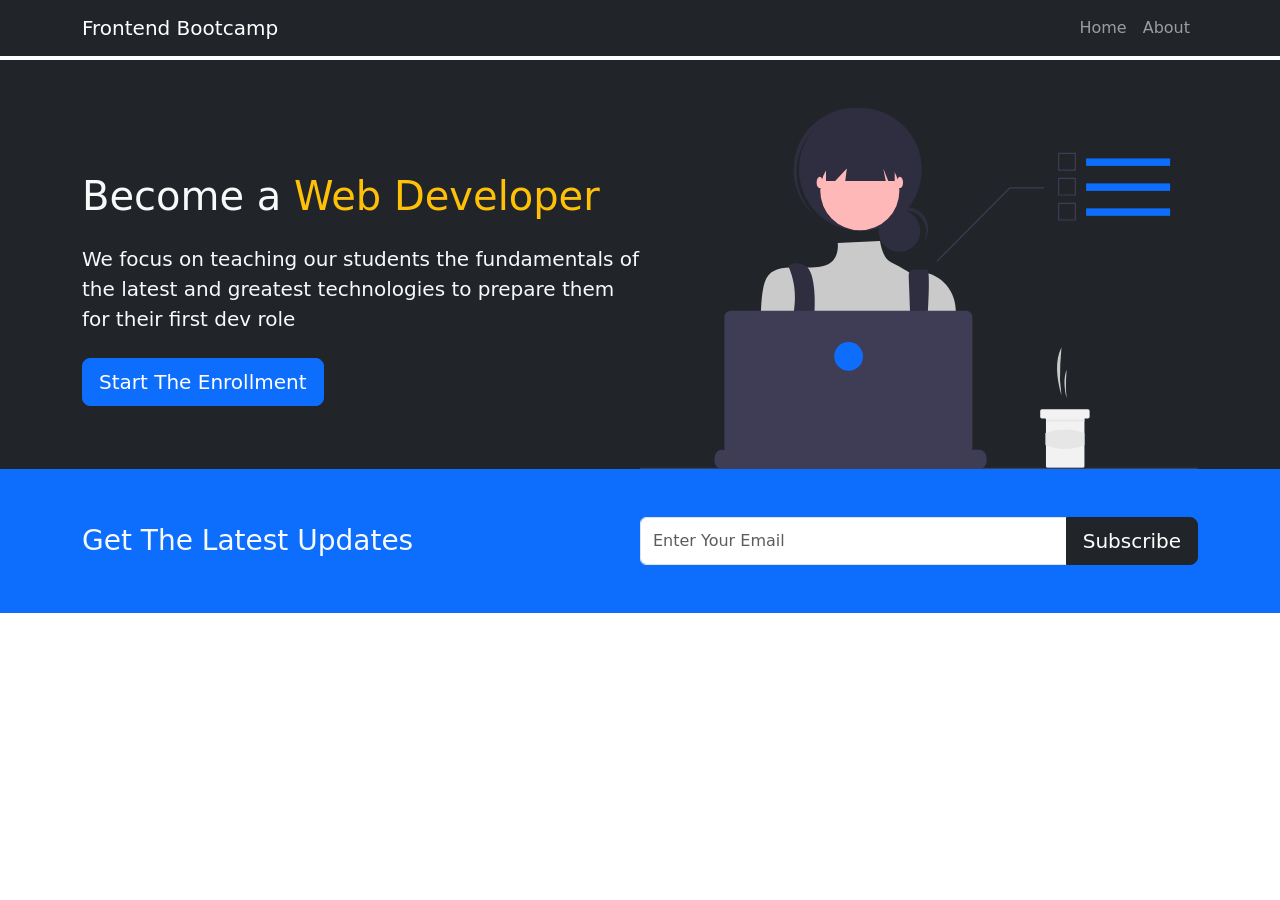
<file: task/website.html>
<!doctype html>
<html lang="en">
  <head>
    <meta charset="UTF-8" />
    <meta http-equiv="X-UA-Compatible" content="IE=edge" />
    <meta name="viewport" content="width=device-width, initial-scale=1.0" />
    <link
      href="https://cdn.jsdelivr.net/npm/bootstrap@5.0.1/dist/css/bootstrap.min.css"
      rel="stylesheet"
      integrity="sha384-+0n0xVW2eSR5OomGNYDnhzAbDsOXxcvSN1TPprVMTNDbiYZCxYbOOl7+AMvyTG2x"
      crossorigin="anonymous"
    />
    <link
      rel="stylesheet"
      href="https://cdn.jsdelivr.net/npm/bootstrap-icons@1.3.0/font/bootstrap-icons.css"
    />
    <link
      href="https://api.mapbox.com/mapbox-gl-js/v2.1.1/mapbox-gl.css"
      rel="stylesheet"
    />
    <link rel="stylesheet" href="style.css" />
    <title>Frontend Bootcamp</title>
  </head>
  <body>
    <nav class="navbar navbar-expand-lg navbar-dark bg-dark fixed-top">
      <div class="container">
        <a href="#" class="navbar-brand">Frontend Bootcamp</a>
        <button
          data-bs-target="#navbarItems"
          class="navbar-toggler"
          type="button"
          data-bs-toggle="collapse"
        >
          <span class="navbar-toggler-icon"></span>
        </button>

        <div class="collapse navbar-collapse" id="navbarItems">
          <ul class="navbar-nav ms-auto">
            <li class="nav-item">
              <a href="#" class="nav-link">Home</a>
            </li>
            <li class="nav-item">
              <a href="#" class="nav-link">About</a>
            </li>
          </ul>
        </div>
      </div>
    </nav>
    <section
      class="bg-dark text-light p-5 p-lg-0 pt-lg-5 text-center text-sm-start"
    >
      <div class="container">
        <div class="d-sm-flex align-items-center justify-content-between">
          <div>
            <h1>Become a <span class="text-warning">Web Developer</span></h1>
            <p class="lead my-4">
              We focus on teaching our students the fundamentals of the latest
              and greatest technologies to prepare them for their first dev role
            </p>
            <button class="btn btn-primary btn-lg">Start The Enrollment</button>
          </div>
          <img
            class="img-fluid w-50 d-none d-sm-block"
            src="./img/showcase.svg"
          />
        </div>
      </div>
    </section>
    <section class="bg-primary text-light p-5">
      <div class="container">
        <div class="d-md-flex align-items-center justify-content-between">
          <h3 class="mb-3 mb-md-0">Get The Latest Updates</h3>
          <div class="input-group news-input">
            <input
              type="text"
              class="form-control"
              placeholder="Enter Your Email"
            />
            <button class="btn btn-dark btn-lg" type="button">Subscribe</button>
          </div>
        </div>
      </div>
    </section>
    <script
      src="https://cdn.jsdelivr.net/npm/bootstrap@5.0.1/dist/js/bootstrap.bundle.min.js"
      integrity="sha384-gtEjrD/SeCtmISkJkNUaaKMoLD0//ElJ19smozuHV6z3Iehds+3Ulb9Bn9Plx0x4"
      crossorigin="anonymous"
    ></script>
    <script src="https://api.mapbox.com/mapbox-gl-js/v2.1.1/mapbox-gl.js"></script>
  </body>
</html>
</file>
<file: task/style.css>
body::before {
  display: block;
  content: '';
  height: 60px;
}

#map {
  width: 100%;
  height: 100%;
  border-radius: 10px;
}

@media (min-width: 768px) {
  .news-input {
    width: 50%;
  }
}
</file>
